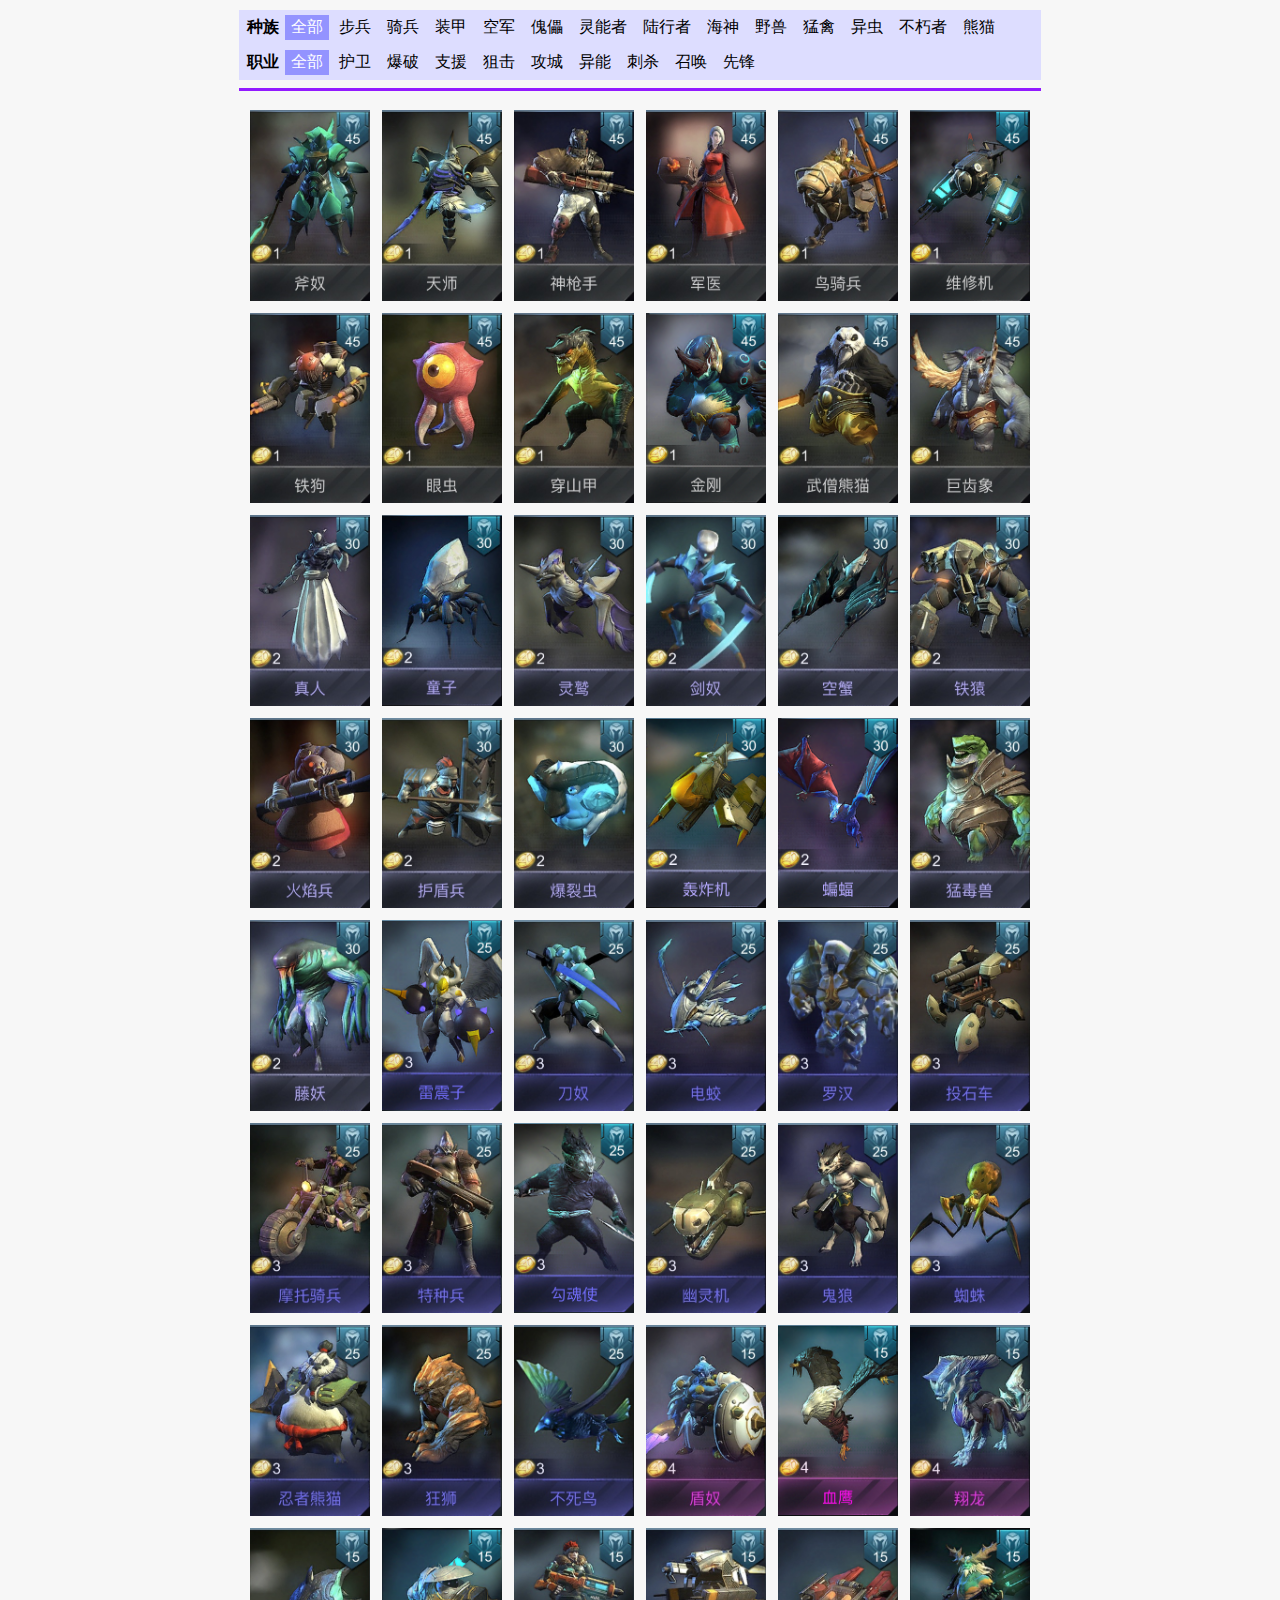
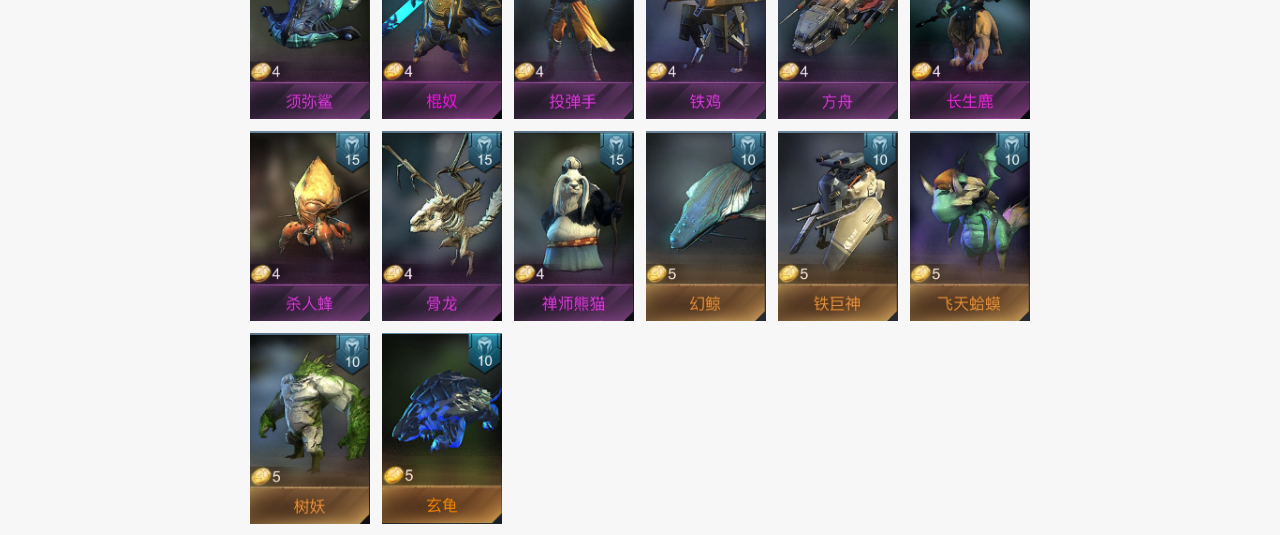
<file: page/index.html>
<html>
    <head>
        <meta charset="utf-8">
        <title>赤潮自走棋属性查询网</title>
        <meta name="keywords" content="赤潮自走棋, 属性查询, 赤潮攻略">
        <meta name="description" content="查询赤潮自走棋各个兵种属性和分类">
        <script type="text/javascript" src="../scripts/item.js"></script>
        <link rel="stylesheet" type="text/css" media="screen and (min-device-width: 800px)" href="../css/index.css">
        <link rel="stylesheet" type="text/css" media="screen and (max-device-width: 800px)" href="../css/indexPhone.css" />
        <meta name="viewport" content="width=device-width, user-scalable=no, initial-scale=1.0, maximum-scale=1.0,minimum-scale=1.0">
        <script type="text/javascript" src="../scripts/group.js"></script>
        <script>

            window.onload = function(){
                abilityName = "全部";
                nationName = "全部";
                createSelector();
                createTableDynamic();
                abilityButton = document.getElementsByName("ability");
                nationButton = document.getElementsByName("nation");
            }
            
            function getJsonLength(jsonData){
            // compute the length of json data
                var jsonLength = 0;
                for(var item in jsonData)
                    jsonLength++;
                return jsonLength;
            }

            function clickImg(value){
                // jump to the individual page when click on the img.
                var url =  "individual.html?name=" + encodeURI(value.alt);
                location.href = url;
            }

            function createTableDynamic(){
                if (screen.width > 800)
                    createTable(10, 6, obj);
                else
                    createTable(19, 3, obj);
            }

            function updateImg(value){
                //response to the radio change event
                //remove old information
                var body = document.getElementById("main_part");
                var table = document.getElementById("table");
                body.removeChild(table);
                if(value.name == "ability"){
                    for(var i=0;i<abilityButton.length;i++)
                        if(abilityButton[i].value == abilityName)
                            abilityButton[i].classList.remove('active');
                    value.classList.add("active");
                    abilityName = value.value;
                }
                if(value.name == "nation"){
                    for(var i=0;i<nationButton.length;i++)
                        if(nationButton[i].value == nationName)
                            nationButton[i].classList.remove('active');
                    value.classList.add("active");
                    nationName = value.value;
                }
                if(nationName == "全部" && abilityName =="全部") {
                    createTableDynamic();
                    return;
                }           
                var jsonTemp = {};
                for(var card in obj){
                    if(nationName == "全部")
                    {
                        var count = obj[card].nature.length;
                        for(var j=0;j<count;j++)
                            if(obj[card].nature[j] == abilityName)
                                jsonTemp[card] = obj[card];
                    }
                    else if(abilityName =="全部")
                    {
                        var count = obj[card].nature.length;
                        for(var j=0;j<count;j++)
                            if(obj[card].nature[j] == nationName)
                                jsonTemp[card] = obj[card];
                    }
                    else{
                        var count = obj[card].nature.length;
                        var number = 0;
                        for(var j=0;j<count;j++)
                            if(obj[card].nature[j] == nationName || obj[card].nature[j] == abilityName)
                            {
                                number += 1
                            }
                        if(number == 2)
                            jsonTemp[card] = obj[card];
                    }
                }
                if(screen.width > 800){
                    var numberLines = Math.ceil(getJsonLength(jsonTemp) / 6);
                    createTable(numberLines, 6, jsonTemp);    
                } 
                else{
                    var numberLines = Math.ceil(getJsonLength(jsonTemp) / 3);
                    createTable(numberLines, 3, jsonTemp); 
                }         
            }

            function addButton(root, name, value, flag){
                var button = document.createElement("button");
                if(flag)
                    button.classList.add("active");
                button.type = "button";
                button.value = value;
                button.name = name;
                button.innerHTML = value;
                button.onclick = function(){updateImg(this);};
                root.appendChild(button);                   
            }

            function createSelector(){
                // create selector
                ability = document.getElementById("ability");
                addButton(ability, "ability", "全部", true);
                for(var i=0;i<13;i++)
                    addButton(ability, "ability", group[i].name, false);                                           
                nation = document.getElementById("nation");
                addButton(nation, "nation", "全部", true);
                for(var i=13;i<22;i++)
                    addButton(nation, "nation", group[i].name, false);
            }

            function createTable(rows, lines, item){
                // create table to show image of cards.
                this.rows=rows;
                this.lines=lines;
                var Body = document.getElementById('main_part');
                var Table = document.createElement('table');
                Table.id = "table";
                if (screen.width > 800)
                    Table.cellSpacing = "10";
                Table.align = "left";
                var size = getJsonLength(item);
                var keys = new Array(size);
                var count = 0;
                for(var k in item){
                    keys[count] = k;
                    count += 1;
                }
                for(var i=0; i<this.rows; i++){
                    var lRow=document.createElement('tr');
                    for(var j=0; j<this.lines; j++){                  
                        var index = i*this.lines+j;
                        if(index<size){
                            var textNode = document.createElement("img"); 
                            textNode.src = "../" + item[keys[index]].image[0]; 
                            textNode.alt = keys[index];
                            textNode.style.cursor = "pointer";
                            if(screen.width > 800)
                                textNode.style.width = "120px";   
                            else
                                textNode.style.width = ((screen.width - 8)/3).toString() + "px";                           
                            var lLine = document.createElement('td');
                            lLine.appendChild(textNode);
                            lRow.appendChild(lLine);
                        }
                    }
                    Table.appendChild(lRow);
                }               
                Body.appendChild(Table);     
                var imgLabel = document.getElementsByTagName("img")
                for (var i=0;i<imgLabel.length;i++){
                    imgLabel[i].onclick = function(){clickImg(this);};
                }                 
            }
            </script>
    </head>
    <body>
            <script async src="https://pagead2.googlesyndication.com/pagead/js/adsbygoogle.js"></script>
            <!-- sidebar -->
            <ins class="adsbygoogle"
                 style="display:block"
                 data-ad-client="ca-pub-5663118915128759"
                 data-ad-slot="8773188659"
                 data-ad-format="auto"
                 data-full-width-responsive="true"></ins>
            <script>
                 (adsbygoogle = window.adsbygoogle || []).push({});
            </script>
        <div id="selector">
            <div id="ability">
                <span><B>种族</B></span>
            </div>
            <div id="nation">
                <span><B>职业</B></span>
            </div>
        </div>
        <div id="main_part">
            <hr style="border:3 double #7D7DFF;" color=#921AFF size=3>
        </div>
    </body>
</html>
</file>
<file: css/index.css>
body{
    overflow-y: scroll;
    margin: 0 auto;
    text-align: center;
    font-size: 1em;
    width: 802px;
    background-color: #F7F7F7;
    font-family: PingFangSC-Medium, sans-serif;
}

#ability, #nation{
    text-align: left;
    padding-top: 3px;
    padding-bottom: 3px;
}

table{
    border: none;
}

button{
    font-size: 1.0em;
    margin: 2px;
    padding-left: 6px;
    padding-right: 6px;
    padding-top: 2px;
    padding-bottom: 2px;
    background: transparent;
    text-align: center;
    border: none;  
}

.active{
    background-color: #9393FF;
    color: white;
}

button:hover {
    background-color: #6A6AFF; /* Green */
    color: white;
}

button:focus{ 
    outline: none; 
} 

button:active{
    background-color: #9393FF;
    color: white;
}

#selector{
    background-color: #DDDDFF;
    padding-left: 8px;
    margin-top: 10px;
}

img:hover{
    filter: alpha(Opacity=80);
    -moz-opacity: 0.8;
    opacity: 0.8;
}
</file>
<file: css/indexPhone.css>
body{
    margin: 0 auto;
    text-align: center;
    font-size: 1.0em;
    background-color: #F7F7F7;
    font-family: PingFangSC-Medium, sans-serif;
}

#ability, #nation{
    text-align: left;
    margin-bottom: 5px;
}

table{
    border: none;
    border-collapse: collapse;
}

#selector{
    padding: 5px;
    padding-bottom: 0px;
}

button{
    font-size: 0.9em;
    margin: 2px;
    padding-left: 3px;
    padding-right: 3px;
    padding-top: 1px;
    padding-bottom: 1px;
    background: transparent;
    text-align: center;
    border: none;  
}

button:focus{ 
    outline: none; 
} 

button:active{
    background-color: #6A6AFF;
    color: white;
}

#selector{
    background-color: #DDDDFF;
    padding-left: 8px;
}

.active{
    background-color: #6A6AFF;
    color: white;
}
</file>
